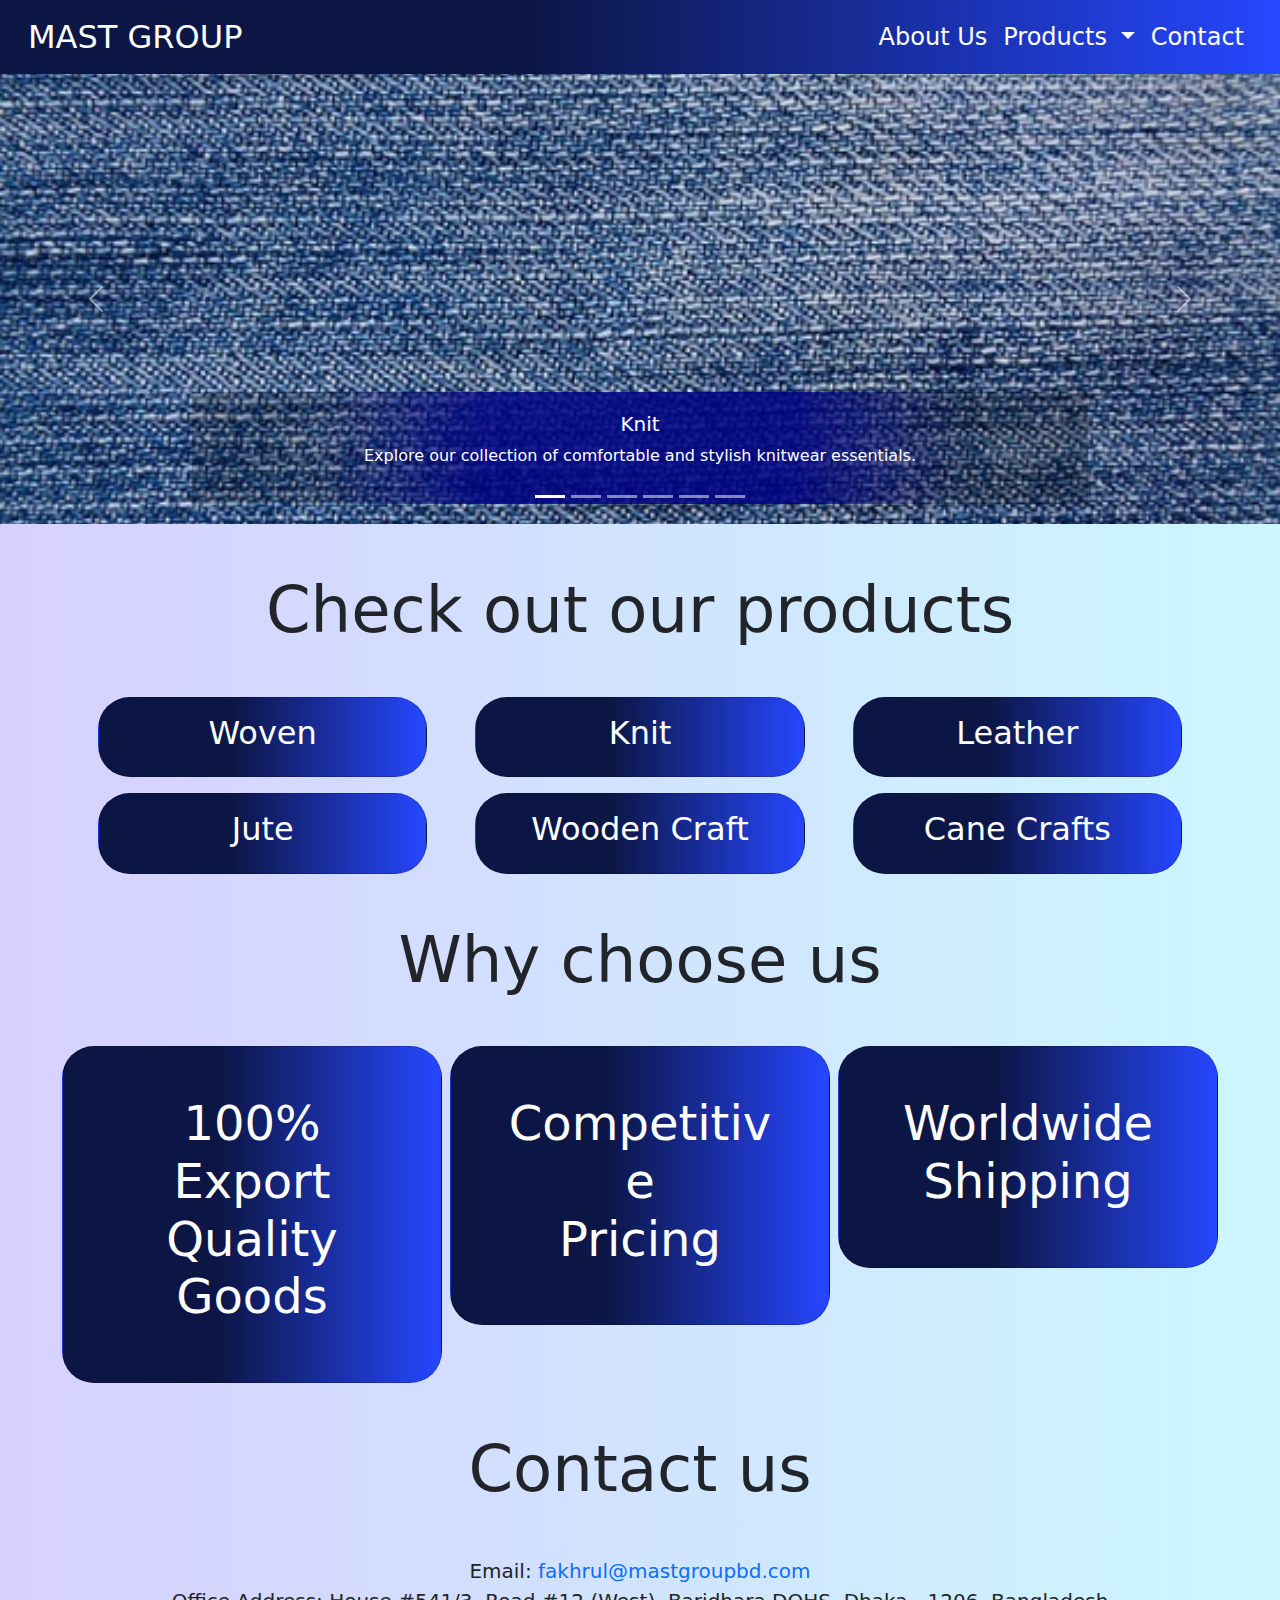
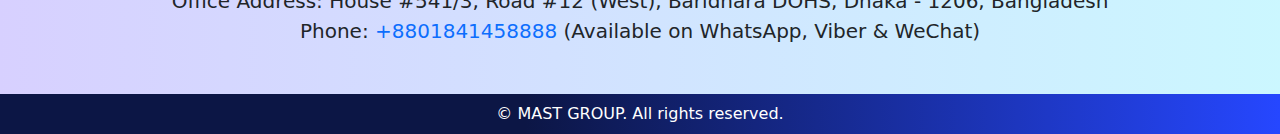
<file: index.html>
<!doctype html>
<html lang="en">

<head>
  <meta charset="utf-8">
  <meta name="viewport" content="width=device-width, initial-scale=1">
  <title>MAST GROUP</title>
  <link rel="stylesheet" href="Resources/style.css">
  <link href="https://cdn.jsdelivr.net/npm/bootstrap@5.3.3/dist/css/bootstrap.min.css" rel="stylesheet"
    integrity="sha384-QWTKZyjpPEjISv5WaRU9OFeRpok6YctnYmDr5pNlyT2bRjXh0JMhjY6hW+ALEwIH" crossorigin="anonymous">
  <link rel="stylesheet" href="https://cdn.jsdelivr.net/npm/bootstrap-icons@1.10.5/font/bootstrap-icons.css">
</head>

<body>
  <div class="d-flex flex-column min-vh-100">
    <header>
      <nav class="navbar navbar-expand-lg mast-bgcolor">
          <div class="container-fluid mx-3">
              <a class="navbar-brand text-white fs-2" href="index.html">MAST GROUP</a>
              <button class="navbar-toggler" type="button" data-bs-toggle="collapse"
                  data-bs-target="#navbarSupportedContent" aria-controls="navbarSupportedContent"
                  aria-expanded="false" aria-label="Toggle navigation">
                  <span class="navbar-toggler-icon"></span>
              </button>
              <div class="collapse navbar-collapse" id="navbarSupportedContent">
                  <ul class="navbar-nav ms-auto mb-2 mb-lg-0">
                      <li class="nav-item">
                          <a class="nav-link text-white fs-4" href="About.html">About Us</a>
                      </li>
                      <li class="nav-item dropdown">
                          <a class="nav-link dropdown-toggle text-white fs-4" role="button"
                              data-bs-toggle="dropdown" aria-expanded="false">
                              Products
                          </a>
                          <ul class="dropdown-menu">
                              <li><a class="dropdown-item" href="Woven.html">Woven</a></li>
                              <li><a class="dropdown-item" href="Knit.html">Knit</a></li>
                              <li><a class="dropdown-item" href="Leather.html">Leather</a></li>
                              <li><a class="dropdown-item" href="Jute.html">Jute</a></li>
                              <li><a class="dropdown-item" href="WoodCraft.html">WoodCraft</a></li>
                              <li><a class="dropdown-item" href="Cane.html">Cane</a></li>
                          </ul>
                      </li>
                      <li class="nav-item">
                          <a class="nav-link text-white fs-4" href="#contact">Contact</a>
                      </li>
                  </ul>
              </div>
          </div>
      </nav>
  </header>

    <main class="flex-fill">
      <div class="container-fill">
        <div id="carouselExampleIndicators" class="carousel slide" data-bs-ride="carousel">
          <div class="carousel-indicators">
            <button type="button" data-bs-target="#carouselExampleIndicators" data-bs-slide-to="0" class="active"
              aria-current="true" aria-label="Slide 1"></button>
            <button type="button" data-bs-target="#carouselExampleIndicators" data-bs-slide-to="1"
              aria-label="Slide 2"></button>
            <button type="button" data-bs-target="#carouselExampleIndicators" data-bs-slide-to="2"
              aria-label="Slide 3"></button>
            <button type="button" data-bs-target="#carouselExampleIndicators" data-bs-slide-to="3"
              aria-label="Slide 4"></button>
            <button type="button" data-bs-target="#carouselExampleIndicators" data-bs-slide-to="4"
              aria-label="Slide 5"></button>
            <button type="button" data-bs-target="#carouselExampleIndicators" data-bs-slide-to="5"
              aria-label="Slide 6"></button>
          </div>
          <div class="carousel-inner">
            <div class="carousel-item active">
              <img src="Resources/Images/Picture1.jpg" class="w-100" alt="...">
              <div class="carousel-caption">
                <h5>Knit</h5>
                <p>Explore our collection of comfortable and stylish knitwear essentials.</p>
              </div>
            </div>
            <div class="carousel-item">
              <img src="Resources/Images/Picture2.jpg" class="w-100" alt="...">
              <div class="carousel-caption">
                <h5>Woven</h5>
                <p> Discover intricate woven textiles that embody timeless elegance.</p>
              </div>
            </div>
            <div class="carousel-item">
              <img src="Resources/Images/Picture3.jpg" class="w-100" alt="...">
              <div class="carousel-caption">
                <h5>Leather</h5>
                <p> Luxurious leather goods crafted with precision and care.</p>
              </div>
            </div>
            <div class="carousel-item">
              <img src="Resources/Images/Picture4.jpg" class="w-100" alt="...">
              <div class="carousel-caption">
                <h5>Jute</h5>
                <p>Sustainable and versatile jute creations that reflect nature's elegance.</p>
              </div>
            </div>
            <div class="carousel-item">
              <img src="Resources/Images/Picture5.jpg" class="w-100" alt="...">
              <div class="carousel-caption">
                <h5>Wooden Craft</h5>
                <p>Handcrafted wooden treasures that celebrate natural beauty.</p>
              </div>
            </div>
            <div class="carousel-item">
              <img src="Resources/Images/Picture6.jpg" class="w-100" alt="...">
              <div class="carousel-caption">
                <h5>Cane Crafts</h5>
                <p>Artisanal cane crafts blending tradition with modern design.</p>
              </div>
            </div>
          </div>
          <button class="carousel-control-prev" type="button" data-bs-target="#carouselExampleIndicators"
            data-bs-slide="prev">
            <span class="carousel-control-prev-icon" aria-hidden="true"></span>
            <span class="visually-hidden">Previous</span>
          </button>
          <button class="carousel-control-next" type="button" data-bs-target="#carouselExampleIndicators"
            data-bs-slide="next">
            <span class="carousel-control-next-icon" aria-hidden="true"></span>
            <span class="visually-hidden">Next</span>
          </button>
        </div>
      </div>
      <div class="container">
        <h1 class="display-3 text-center my-5"> Check out our products </h1>
      </div>
      <div class="container text-center">
        <div class="row row-cols-1 row-cols-md-2 row-cols-lg-3 g-3 g-lg-6">
          <div class="col px-4">
            <a href="Woven.html">
              <div class="card rounded-5 mast-bgcolor text-white">
                <div class="card-body">
                  <h5 class="card-title fs-2">Woven</h5>
                </div>
              </div>
            </a>
          </div>
          <div class="col px-4">
            <a href="Knit.html">
              <div class="card rounded-5 mast-bgcolor text-white">
                <div class="card-body">
                  <h5 class="card-title fs-2">Knit</h5>
                </div>
              </div>
            </a>
          </div>
          <div class="col px-4">
            <a href="Leather.html">
              <div class="card rounded-5 mast-bgcolor text-white">
                <div class="card-body">
                  <h5 class="card-title fs-2">Leather</h5>
                </div>
              </div>
            </a>
          </div>
          <div class="col px-4">
            <a href="Jute.html">
              <div class="card rounded-5 mast-bgcolor text-white">
                <div class="card-body">
                  <h5 class="card-title fs-2">Jute</h5>
                </div>
              </div>
            </a>
          </div>
          <div class="col px-4">
            <a href="WoodCraft.html">
              <div class="card rounded-5 mast-bgcolor text-white">
                <div class="card-body">
                  <h5 class="card-title fs-2">Wooden Craft</h5>
                </div>
              </div>
            </a>
          </div>
          <div class="col px-4">
            <a href="Cane.html">
              <div class="card rounded-5 mast-bgcolor text-white">
                <div class="card-body">
                  <h5 class="card-title fs-2">Cane Crafts</h5>
                </div>
              </div>
            </a>
          </div>
        </div>
      </div>
      <div class="container">
        <h1 class="display-3 text-center my-5"> Why choose us </h1>
      </div>
      <div class="container text-center">
        <div class="row row-cols-1 row-cols-lg-3 g-3 g-lg-5">
          <div class="col px-1">
            <div class="card rounded-5 mast-bgcolor text-white">
              <div class="card-body p-5">
                <h5 class="card-title display-5">100% Export <br>
                  Quality Goods</h5>
              </div>
            </div>
          </div>
          <div class="col px-1">
            <div class="card rounded-5 mast-bgcolor text-white">
              <div class="card-body p-5">
                <h5 class="card-title display-5">Competitive <br>
                  Pricing</h5>
              </div>
            </div>
          </div>
          <div class="col px-1">
            <div class="card rounded-5 mast-bgcolor text-white">
              <div class="card-body p-5">
                <h5 class="card-title display-5"> Worldwide <br>
                  Shipping</h5>
              </div>
            </div>
          </div>

        </div>
      </div>
      <div class="container text-center mt-auto" id="contact">
        <h1 class="display-3 my-5"> Contact us </h1>
        <div class="fs-5 mb-5">
          <p class="m-0"> Email: <a href="mailto:fakhrul@mastgroupbd.com">fakhrul@mastgroupbd.com</a> </p>
          <p class="m-0"> Office Address: House #541/3, Road #12 (West), Baridhara DOHS, Dhaka - 1206,
            Bangladesh </p>
          <p> Phone: <a href="tel:+8801841458888">+8801841458888</a> (Available on WhatsApp, Viber & WeChat) </p>
        </div>
      </div>
    </main>

    <footer class="mast-bgcolor text-white text-center p-2">
      <p class="m-0"> © MAST GROUP. All rights reserved.</p>
    </footer>
  </div>
  <script src="https://cdn.jsdelivr.net/npm/bootstrap@5.3.3/dist/js/bootstrap.bundle.min.js"
    integrity="sha384-YvpcrYf0tY3lHB60NNkmXc5s9fDVZLESaAA55NDzOxhy9GkcIdslK1eN7N6jIeHz"
    crossorigin="anonymous"></script>
</body>

</html>
</file>
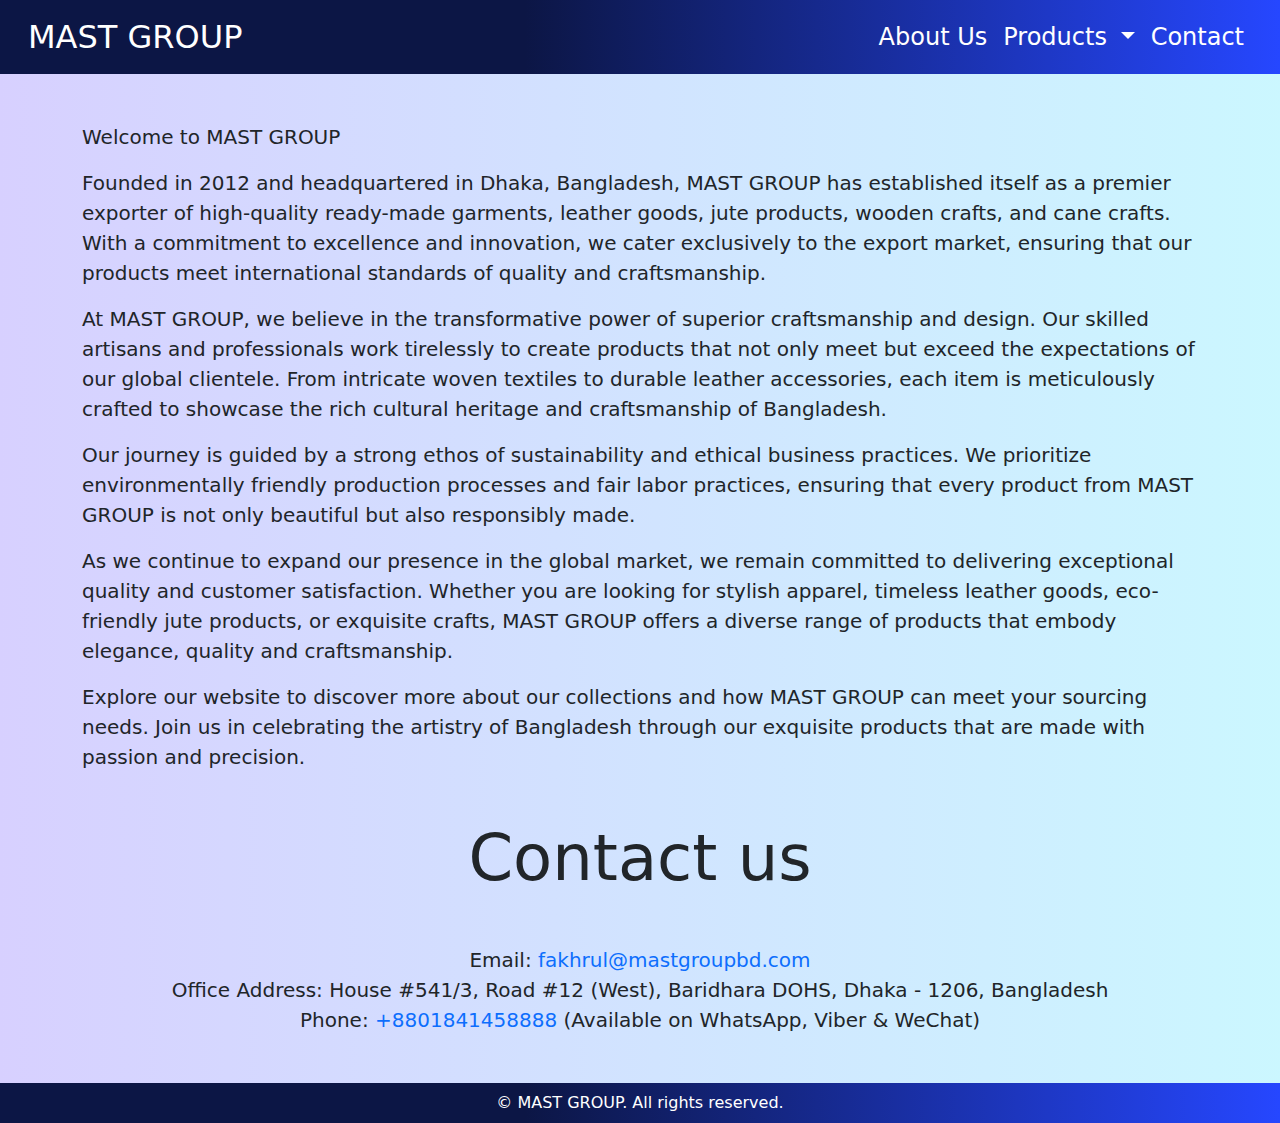
<file: About.html>
<!doctype html>
<html lang="en">

<head>
    <meta charset="utf-8">
    <meta name="viewport" content="width=device-width, initial-scale=1">
    <title>MAST GROUP</title>
    <link rel="stylesheet" href="Resources/style.css">
    <link href="https://cdn.jsdelivr.net/npm/bootstrap@5.3.3/dist/css/bootstrap.min.css" rel="stylesheet"
        integrity="sha384-QWTKZyjpPEjISv5WaRU9OFeRpok6YctnYmDr5pNlyT2bRjXh0JMhjY6hW+ALEwIH" crossorigin="anonymous">
    <link rel="stylesheet" href="https://cdn.jsdelivr.net/npm/bootstrap-icons@1.10.5/font/bootstrap-icons.css">
</head>

<body>
    <div class="d-flex flex-column min-vh-100">
        <header>
            <nav class="navbar navbar-expand-lg mast-bgcolor">
                <div class="container-fluid mx-3">
                    <a class="navbar-brand text-white fs-2" href="index.html">MAST GROUP</a>
                    <button class="navbar-toggler" type="button" data-bs-toggle="collapse"
                        data-bs-target="#navbarSupportedContent" aria-controls="navbarSupportedContent"
                        aria-expanded="false" aria-label="Toggle navigation">
                        <span class="navbar-toggler-icon"></span>
                    </button>
                    <div class="collapse navbar-collapse" id="navbarSupportedContent">
                        <ul class="navbar-nav ms-auto mb-2 mb-lg-0">
                            <li class="nav-item">
                                <a class="nav-link text-white fs-4" href="About.html">About Us</a>
                            </li>
                            <li class="nav-item dropdown">
                                <a class="nav-link dropdown-toggle text-white fs-4" role="button"
                                    data-bs-toggle="dropdown" aria-expanded="false">
                                    Products
                                </a>
                                <ul class="dropdown-menu">
                                    <li><a class="dropdown-item" href="Woven.html">Woven</a></li>
                                    <li><a class="dropdown-item" href="Knit.html">Knit</a></li>
                                    <li><a class="dropdown-item" href="Leather.html">Leather</a></li>
                                    <li><a class="dropdown-item" href="Jute.html">Jute</a></li>
                                    <li><a class="dropdown-item" href="WoodCraft.html">WoodCraft</a></li>
                                    <li><a class="dropdown-item" href="Cane.html">Cane</a></li>
                                </ul>
                            </li>
                            <li class="nav-item">
                                <a class="nav-link text-white fs-4" href="#contact">Contact</a>
                            </li>
                        </ul>
                    </div>
                </div>
            </nav>
        </header>
        <main class="flex-fill">
            <div class="container text-left my-5 fs-5">
                <p> Welcome to MAST GROUP </p>
                <p>
                    Founded in 2012 and headquartered in Dhaka, Bangladesh, MAST GROUP has established itself as a
                    premier exporter of high-quality ready-made garments, leather goods, jute products, wooden crafts,
                    and cane crafts. With a commitment to excellence and innovation, we cater exclusively to the export
                    market, ensuring that our products meet international standards of quality and craftsmanship.
                </p>
                <p>
                    At MAST GROUP, we believe in the transformative power of superior craftsmanship and design. Our
                    skilled artisans and professionals work tirelessly to create products that not only meet but exceed
                    the expectations of our global clientele. From intricate woven textiles to durable leather
                    accessories, each item is meticulously crafted to showcase the rich cultural heritage and
                    craftsmanship of Bangladesh.
                </p>
                <p>
                    Our journey is guided by a strong ethos of sustainability and ethical business practices. We
                    prioritize environmentally friendly production processes and fair labor practices, ensuring that
                    every product from MAST GROUP is not only beautiful but also responsibly made.
                </p>
                <P>
                    As we continue to expand our presence in the global market, we remain committed to delivering
                    exceptional quality and customer satisfaction. Whether you are looking for stylish apparel, timeless
                    leather goods, eco-friendly jute products, or exquisite crafts, MAST GROUP offers a diverse range of
                    products that embody elegance, quality and craftsmanship.
                </P>
                <p>
                    Explore our website to discover more about our collections and how MAST GROUP can meet your sourcing
                    needs. Join us in celebrating the artistry of Bangladesh through our exquisite products that are
                    made with passion and precision.
                </p>
            </div>

            <div class="container text-center mt-auto" id="contact">
                <h1 class="display-3 my-5"> Contact us </h1>
                <div class="fs-5 mb-5">
                  <p class="m-0"> Email: <a href="mailto:fakhrul@mastgroupbd.com">fakhrul@mastgroupbd.com</a> </p>
                  <p class="m-0"> Office Address: House #541/3, Road #12 (West), Baridhara DOHS, Dhaka - 1206,
                    Bangladesh </p>
                  <p> Phone: <a href="tel:+8801841458888">+8801841458888</a> (Available on WhatsApp, Viber & WeChat) </p>
                </div>
              </div>
        </main>

        <footer class="mast-bgcolor text-white text-center p-2">
            <p class="m-0"> © MAST GROUP. All rights reserved.</p>
        </footer>
    </div>
    <script src="https://cdn.jsdelivr.net/npm/bootstrap@5.3.3/dist/js/bootstrap.bundle.min.js"
        integrity="sha384-YvpcrYf0tY3lHB60NNkmXc5s9fDVZLESaAA55NDzOxhy9GkcIdslK1eN7N6jIeHz"
        crossorigin="anonymous"></script>
</body>

</html>
</file>
<file: Resources/style.css>
body{
  background: rgb(96,68,255);
  background: linear-gradient(90deg, rgba(96,68,255,0.2497373949579832) 0%, rgba(49,223,255,0.2497373949579832) 100%);
}
.mast-bgcolor {
  background: rgb(12, 22, 69);
  background: linear-gradient(90deg, rgba(12, 22, 69, 1) 41%, rgba(38, 71, 255, 1) 100%);
}
.carousel-item img {
  height: 50vh !important;
  object-fit: cover;
}
a {
  text-decoration: none !important;
}
.carousel-caption {
  background: rgb(0, 3, 131);
  background: radial-gradient(circle, rgba(0, 3, 131, 0.8547794117647058) 35%, rgba(0, 0, 0, 0.20211834733893552) 72%);
}
</file>
